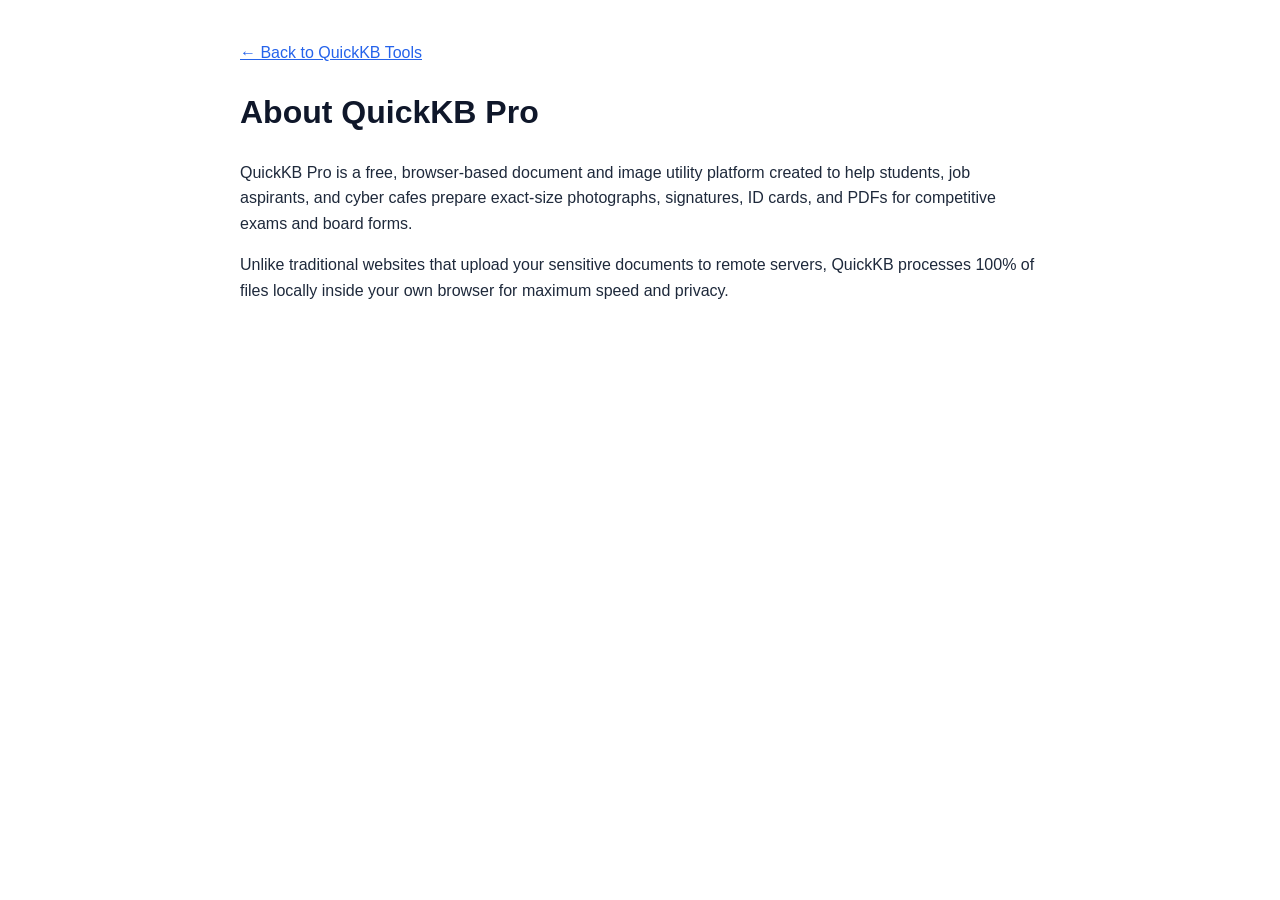
<file: about.html>
<!DOCTYPE html>
<html lang="en">
<head>
  <meta charset="UTF-8"><meta name="viewport" content="width=device-width, initial-scale=1.0">
  <title>About Us - QuickKB Pro</title>
  <style>body{font-family:sans-serif;max-width:800px;margin:40px auto;padding:0 20px;line-height:1.6;color:#1e293b}h1{color:#0f172a}a{color:#2563eb}</style>
</head>
<body>
  <a href="index.html">← Back to QuickKB Tools</a>
  <h1>About QuickKB Pro</h1>
  <p>QuickKB Pro is a free, browser-based document and image utility platform created to help students, job aspirants, and cyber cafes prepare exact-size photographs, signatures, ID cards, and PDFs for competitive exams and board forms.</p>
  <p>Unlike traditional websites that upload your sensitive documents to remote servers, QuickKB processes 100% of files locally inside your own browser for maximum speed and privacy.</p>
</body>
</html>
</file>
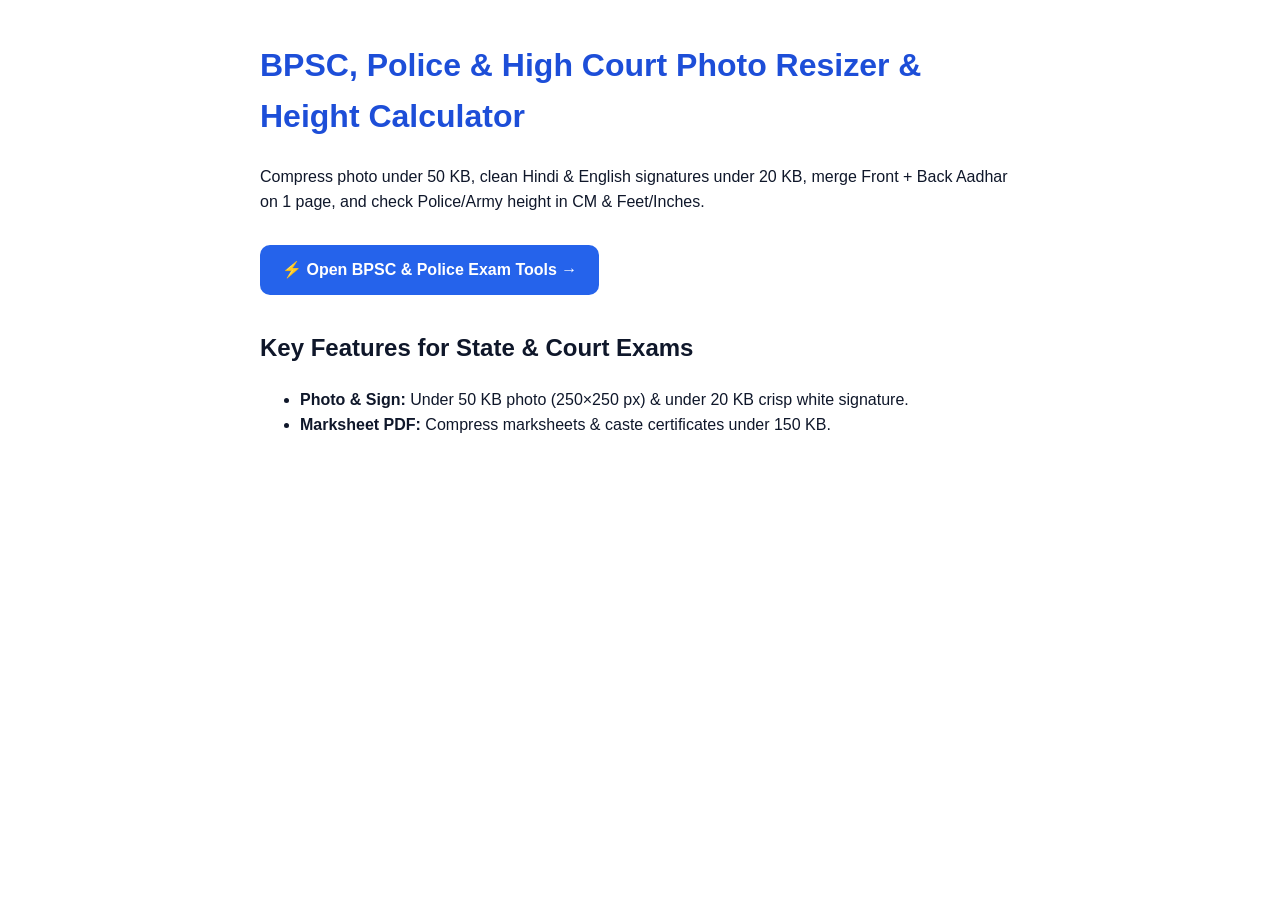
<file: bpsc-police-photo-resizer.html>
<!DOCTYPE html>
<html lang="en">
<head>
  <meta charset="UTF-8"><meta name="viewport" content="width=device-width, initial-scale=1.0">
  <title>BPSC, Bihar Police &amp; High Court Photo Resizer + Height Calc - QuickKB Pro</title>
  <meta name="description" content="Free BPSC, Bihar Police Constable, Daroga &amp; High Court photo resizer (<50KB), Hindi/English signature cleaner, Aadhar joiner, and CM to Feet height calculator.">
  <style>body{font-family:sans-serif;max-width:760px;margin:40px auto;padding:0 20px;line-height:1.6;color:#0f172a}h1{color:#1d4ed8}.btn{display:inline-block;background:#2563eb;color:#fff;padding:12px 22px;border-radius:10px;text-decoration:none;font-weight:700;margin:14px 0}</style>
</head>
<body>
  <h1>BPSC, Police &amp; High Court Photo Resizer &amp; Height Calculator</h1>
  <p>Compress photo under 50 KB, clean Hindi &amp; English signatures under 20 KB, merge Front + Back Aadhar on 1 page, and check Police/Army height in CM &amp; Feet/Inches.</p>
  <a href="index.html" class="btn">⚡ Open BPSC &amp; Police Exam Tools →</a>
  <h2>Key Features for State &amp; Court Exams</h2>
  <ul><li><strong>Photo &amp; Sign:</strong> Under 50 KB photo (250×250 px) &amp; under 20 KB crisp white signature.</li><li><strong>Marksheet PDF:</strong> Compress marksheets &amp; caste certificates under 150 KB.</li></ul>
</body>
</html>
</file>
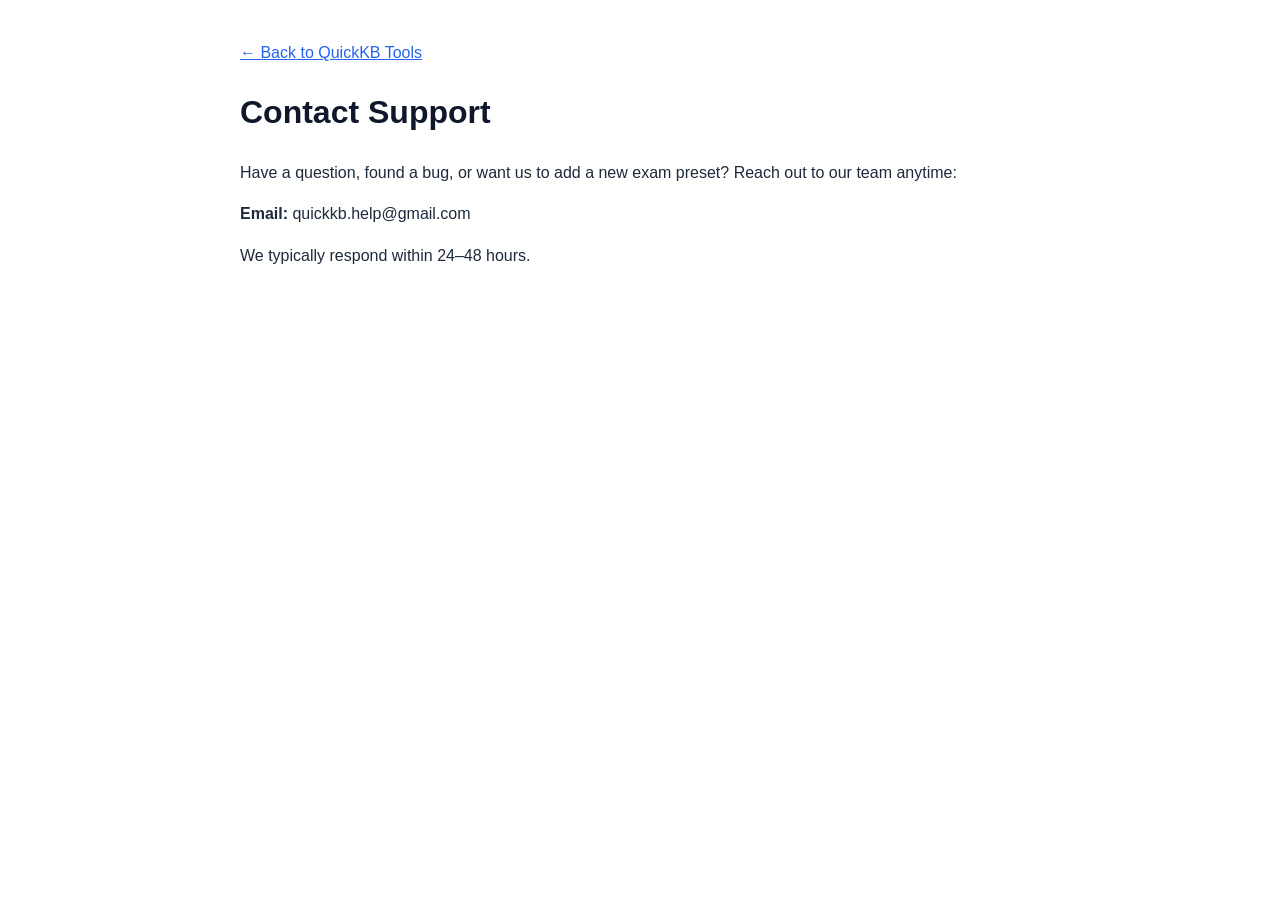
<file: contact.html>
<!DOCTYPE html>
<html lang="en">
<head>
  <meta charset="UTF-8"><meta name="viewport" content="width=device-width, initial-scale=1.0">
  <title>Contact Us - QuickKB Pro</title>
  <style>body{font-family:sans-serif;max-width:800px;margin:40px auto;padding:0 20px;line-height:1.6;color:#1e293b}h1{color:#0f172a}a{color:#2563eb}</style>
</head>
<body>
  <a href="index.html">← Back to QuickKB Tools</a>
  <h1>Contact Support</h1>
  <p>Have a question, found a bug, or want us to add a new exam preset? Reach out to our team anytime:</p>
  <p><strong>Email:</strong> quickkb.help@gmail.com</p>
  <p>We typically respond within 24–48 hours.</p>
</body>
</html>
</file>
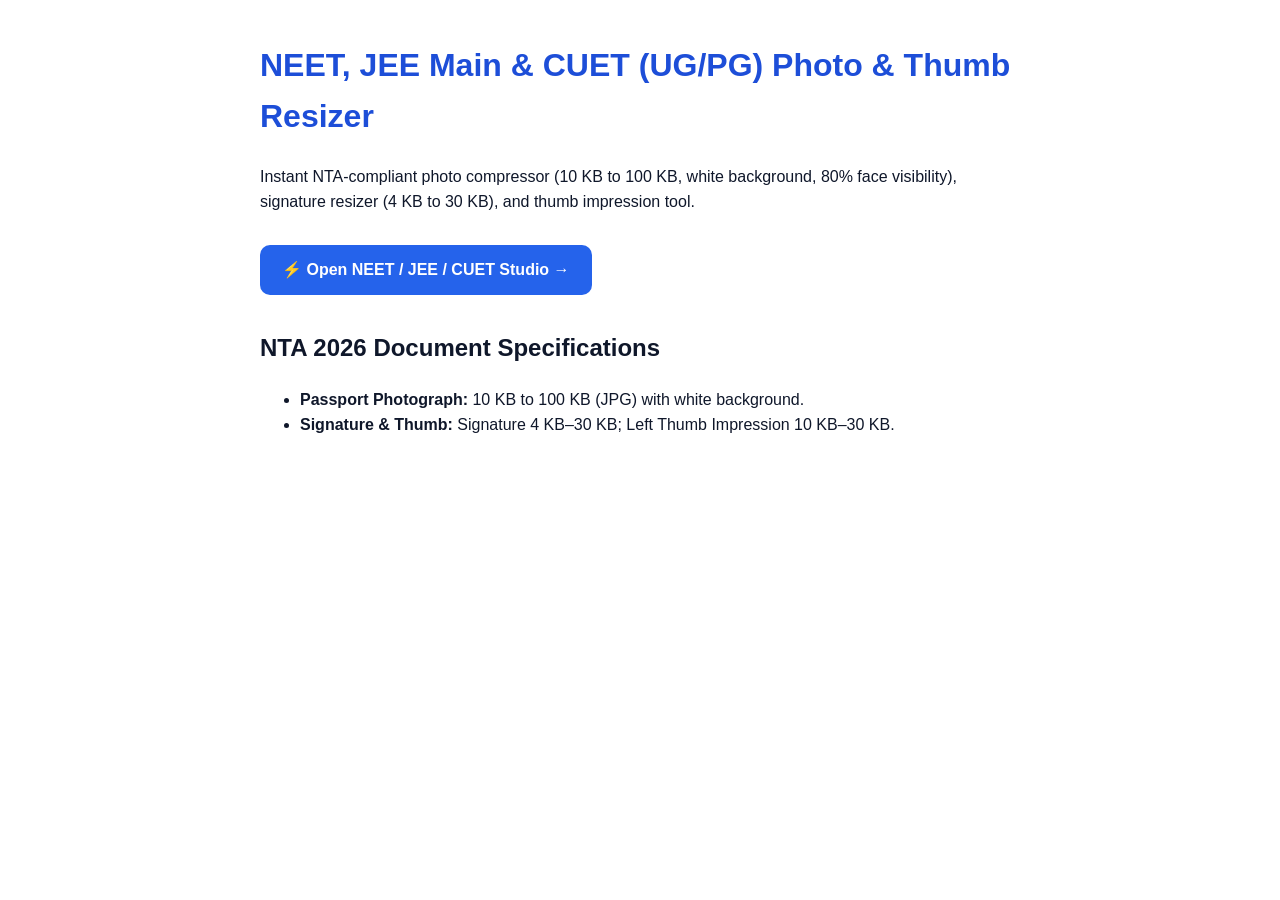
<file: neet-jee-photo-resizer.html>
<!DOCTYPE html>
<html lang="en">
<head>
  <meta charset="UTF-8"><meta name="viewport" content="width=device-width, initial-scale=1.0">
  <title>NEET, JEE &amp; CUET Photo Resizer (10KB-100KB) &amp; Thumb Maker - QuickKB Pro</title>
  <meta name="description" content="Resize NEET UG, JEE Main, and CUET UG/PG passport photo (10KB to 100KB), signature (4KB-30KB), and left thumb impression online free.">
  <style>body{font-family:sans-serif;max-width:760px;margin:40px auto;padding:0 20px;line-height:1.6;color:#0f172a}h1{color:#1d4ed8}.btn{display:inline-block;background:#2563eb;color:#fff;padding:12px 22px;border-radius:10px;text-decoration:none;font-weight:700;margin:14px 0}</style>
</head>
<body>
  <h1>NEET, JEE Main &amp; CUET (UG/PG) Photo &amp; Thumb Resizer</h1>
  <p>Instant NTA-compliant photo compressor (10 KB to 100 KB, white background, 80% face visibility), signature resizer (4 KB to 30 KB), and thumb impression tool.</p>
  <a href="index.html" class="btn">⚡ Open NEET / JEE / CUET Studio →</a>
  <h2>NTA 2026 Document Specifications</h2>
  <ul><li><strong>Passport Photograph:</strong> 10 KB to 100 KB (JPG) with white background.</li><li><strong>Signature &amp; Thumb:</strong> Signature 4 KB–30 KB; Left Thumb Impression 10 KB–30 KB.</li></ul>
</body>
</html>
</file>
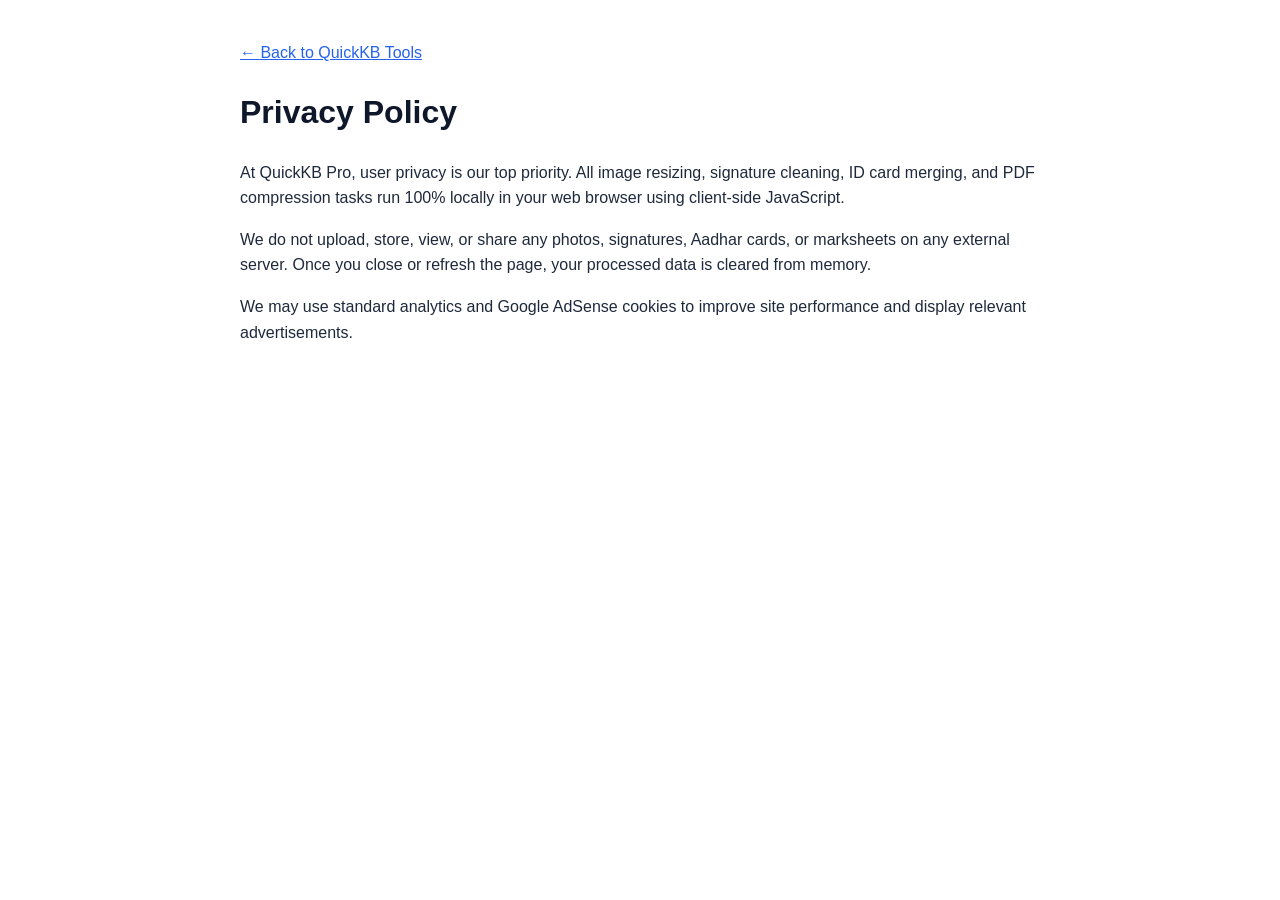
<file: privacy.html>
<!DOCTYPE html>
<html lang="en">
<head>
  <meta charset="UTF-8"><meta name="viewport" content="width=device-width, initial-scale=1.0">
  <title>Privacy Policy - QuickKB Pro</title>
  <style>body{font-family:sans-serif;max-width:800px;margin:40px auto;padding:0 20px;line-height:1.6;color:#1e293b}h1{color:#0f172a}a{color:#2563eb}</style>
</head>
<body>
  <a href="index.html">← Back to QuickKB Tools</a>
  <h1>Privacy Policy</h1>
  <p>At QuickKB Pro, user privacy is our top priority. All image resizing, signature cleaning, ID card merging, and PDF compression tasks run 100% locally in your web browser using client-side JavaScript.</p>
  <p>We do not upload, store, view, or share any photos, signatures, Aadhar cards, or marksheets on any external server. Once you close or refresh the page, your processed data is cleared from memory.</p>
  <p>We may use standard analytics and Google AdSense cookies to improve site performance and display relevant advertisements.</p>
</body>
</html>
</file>
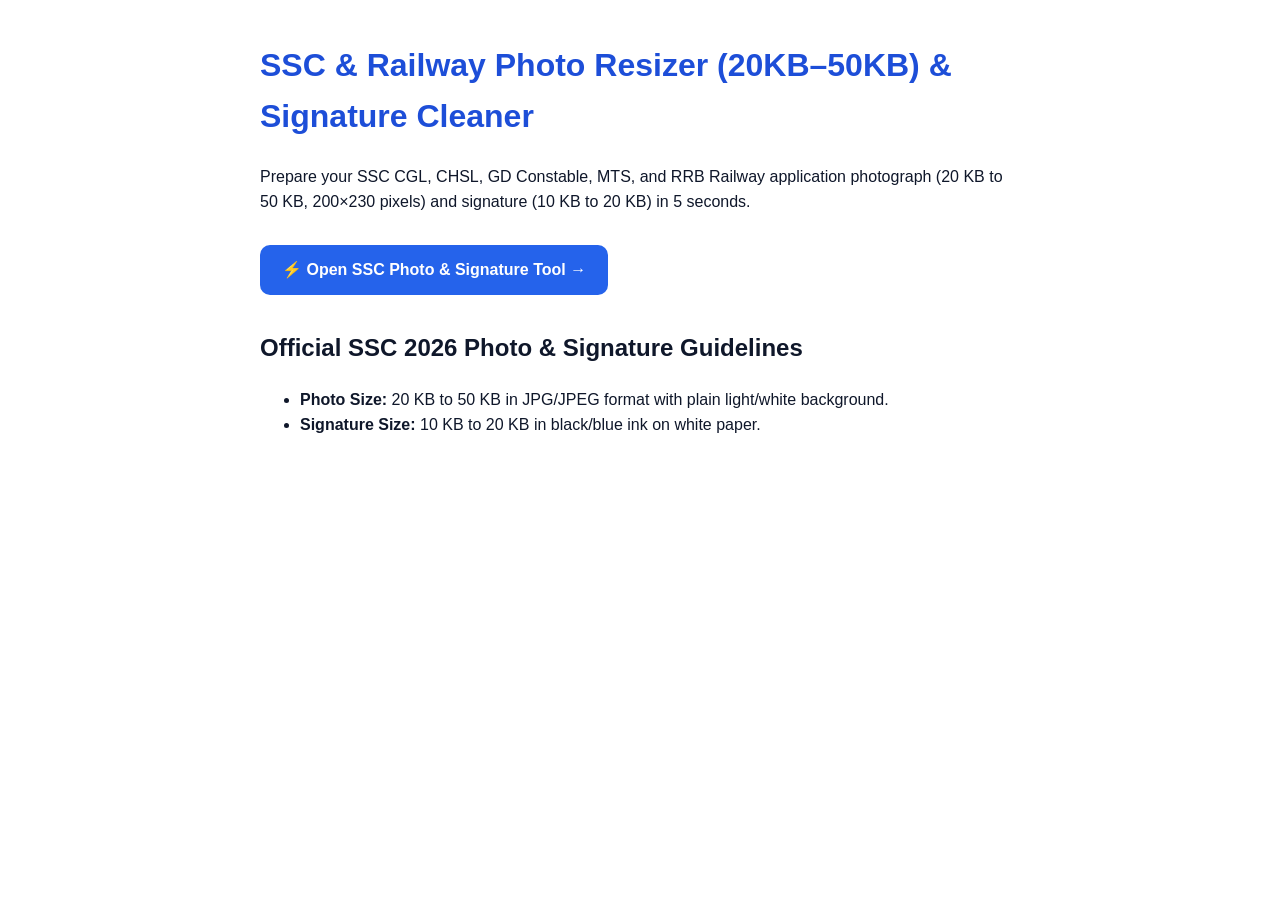
<file: ssc-photo-resizer.html>
<!DOCTYPE html>
<html lang="en">
<head>
  <meta charset="UTF-8"><meta name="viewport" content="width=device-width, initial-scale=1.0">
  <title>SSC Photo Resizer 20KB to 50KB &amp; Signature Maker 2026 - QuickKB Pro</title>
  <meta name="description" content="Free online SSC CGL, CHSL, MTS, GD &amp; Railway photo resizer (20KB to 50KB, 200x230px), white background changer, and signature cleaner (10KB-20KB).">
  <style>body{font-family:sans-serif;max-width:760px;margin:40px auto;padding:0 20px;line-height:1.6;color:#0f172a}h1{color:#1d4ed8}.btn{display:inline-block;background:#2563eb;color:#fff;padding:12px 22px;border-radius:10px;text-decoration:none;font-weight:700;margin:14px 0}</style>
</head>
<body>
  <h1>SSC &amp; Railway Photo Resizer (20KB–50KB) &amp; Signature Cleaner</h1>
  <p>Prepare your SSC CGL, CHSL, GD Constable, MTS, and RRB Railway application photograph (20 KB to 50 KB, 200×230 pixels) and signature (10 KB to 20 KB) in 5 seconds.</p>
  <a href="index.html" class="btn">⚡ Open SSC Photo &amp; Signature Tool →</a>
  <h2>Official SSC 2026 Photo &amp; Signature Guidelines</h2>
  <ul><li><strong>Photo Size:</strong> 20 KB to 50 KB in JPG/JPEG format with plain light/white background.</li><li><strong>Signature Size:</strong> 10 KB to 20 KB in black/blue ink on white paper.</li></ul>
</body>
</html>
</file>
